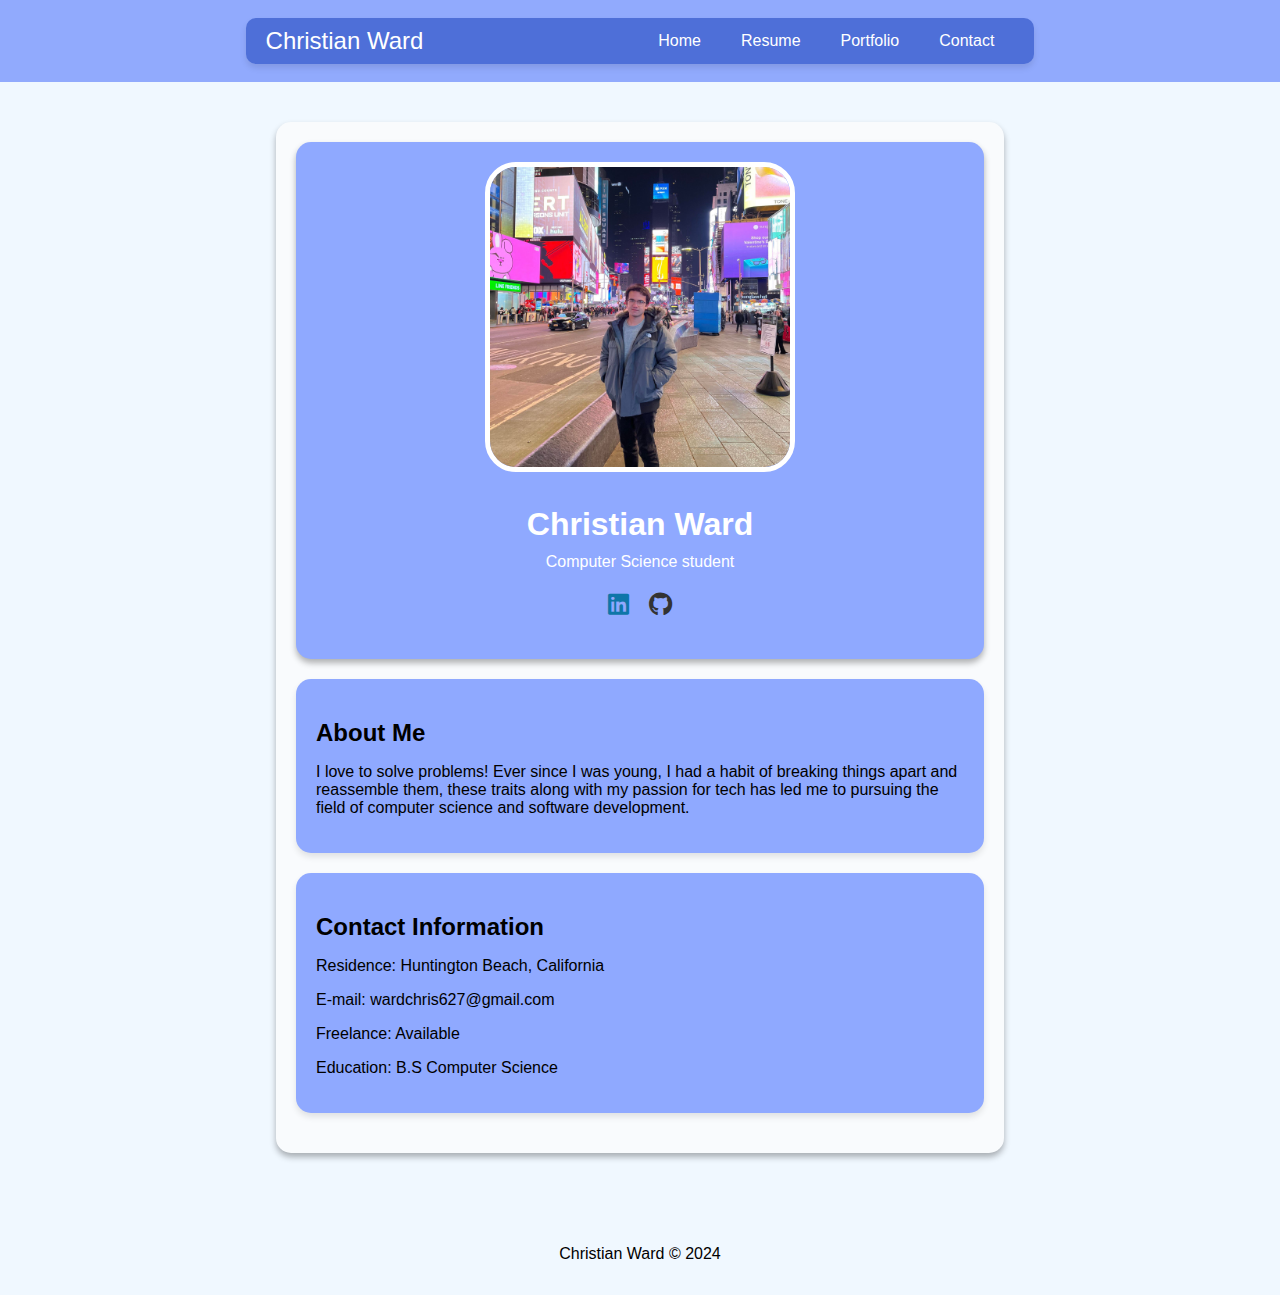
<file: index.html>
<!DOCTYPE html>
<html lang="en">
<head>
    <meta charset="UTF-8">
    <meta name="viewport" content="width=device-width, initial-scale=1.0">
    <title>Christian Ward</title>
    <link rel="stylesheet" href="style.css">
    <link rel="stylesheet" href="https://cdnjs.cloudflare.com/ajax/libs/font-awesome/6.0.0-beta3/css/all.min.css">
</head>
<body>
    <header>
        <nav>
            <div class="navbar-brand">Christian Ward</div>
            <ul class="navbar">
                <li><a href="index.html">Home</a></li>
                <li><a href="resume.html">Resume</a></li>
                <li><a href="portfolio.html">Portfolio</a></li>
                <li><a href="contact.html">Contact</a></li>
            </ul>
        </nav>
    </header>
    
    <div class="container">
        <main>
            <div class="profile-card">
                <img src="images/chris.jpg" alt="Christian Ward" class="profile-photo">
                <h1>Christian Ward</h1>
                <p>Computer Science student</p>
                <div class="social-icons">
                    <a href="https://www.linkedin.com/in/christian-ward-984973165/" target="_blank" class="icon linkedin">
                        <i class="fab fa-linkedin" aria-hidden="true"></i>
                    </a>
                    
                    <a href="https://github.com/chrisward62" target="_blank" class="icon github">
                        <i class="fab fa-github" aria-hidden="true"></i>
                    </a>
                    
                </div>
            </div>
            
            <section class="about-me">
                <h2>About Me</h2>
                <p>I love to solve problems! Ever since I was young, I had a habit of breaking things apart and reassemble them, these traits along with my passion for tech has led me to pursuing the field of computer science and software development.</p>
            </section>
            
            <section class="contact-info">
                <h2>Contact Information</h2>
                <p>Residence: Huntington Beach, California</p>
                <p>E-mail: wardchris627@gmail.com</p>
                <p>Freelance: Available</p>
                <p>Education: B.S Computer Science</p>
            </section>
        </main>
    </div>

    <footer>
        <p>Christian Ward © 2024</p>
    </footer>
</body>
</html>
</file>
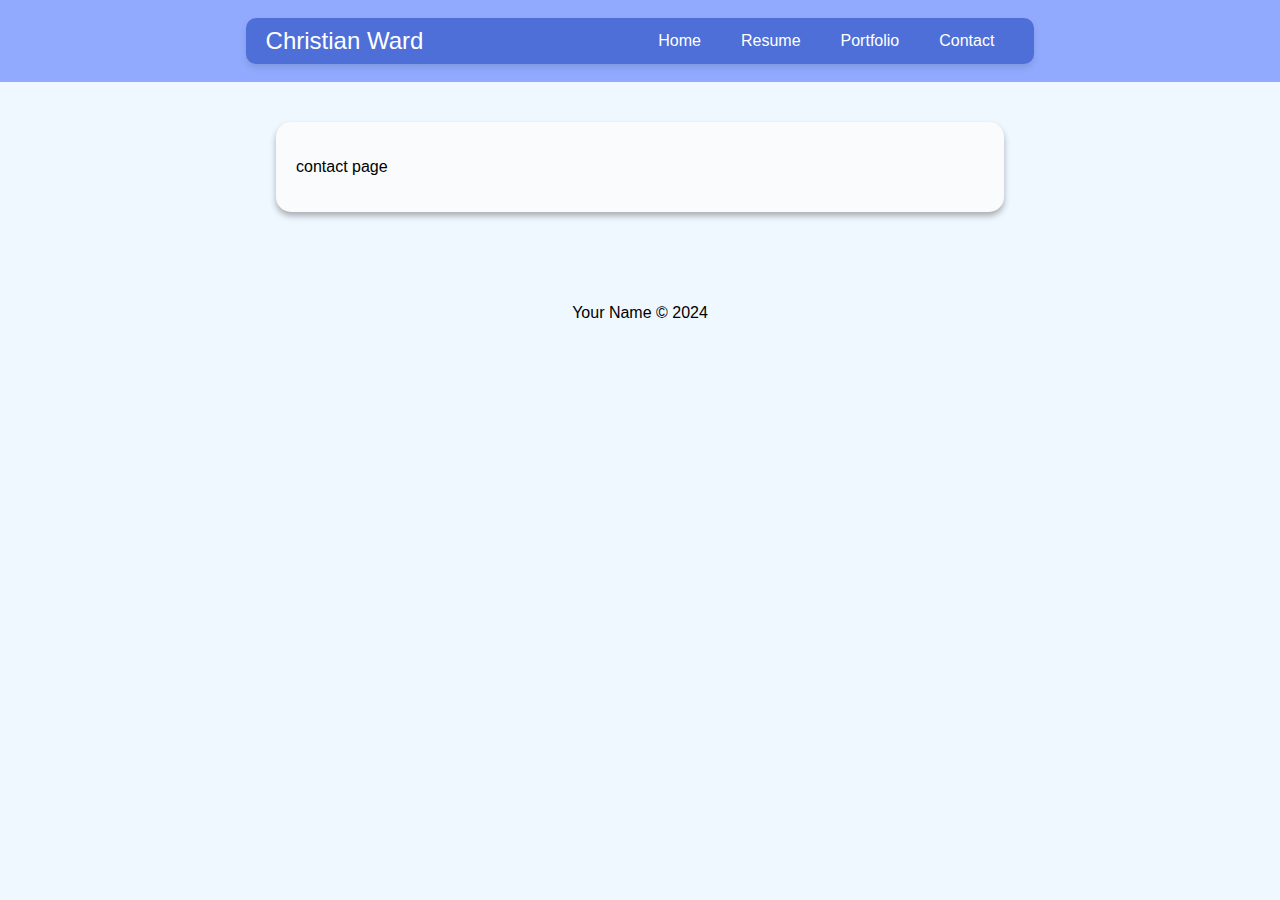
<file: contact.html>
<!DOCTYPE html>
<html lang="en">
<head>
    <meta charset="UTF-8">
    <meta name="viewport" content="width=device-width, initial-scale=1.0">
    <title>Christian Ward</title>
    <link rel="stylesheet" href="style.css">
</head>
<body>
    <header>
        <nav>
            <div class="navbar-brand">Christian Ward</div>
            <ul class="navbar">
                <li><a href="index.html">Home</a></li>
                <li><a href="resume.html">Resume</a></li>
                <li><a href="portfolio.html">Portfolio</a></li>
                <li><a href="contact.html">Contact</a></li>
            </ul>
        </nav>
    </header>
    
    <div class="container">
        <main>
            <!-- Content for each page goes here -->
            <p>contact page</p>
        </main>
    </div>

    <footer>
        <p>Your Name © 2024</p>
    </footer>
</body>
</html>
</file>
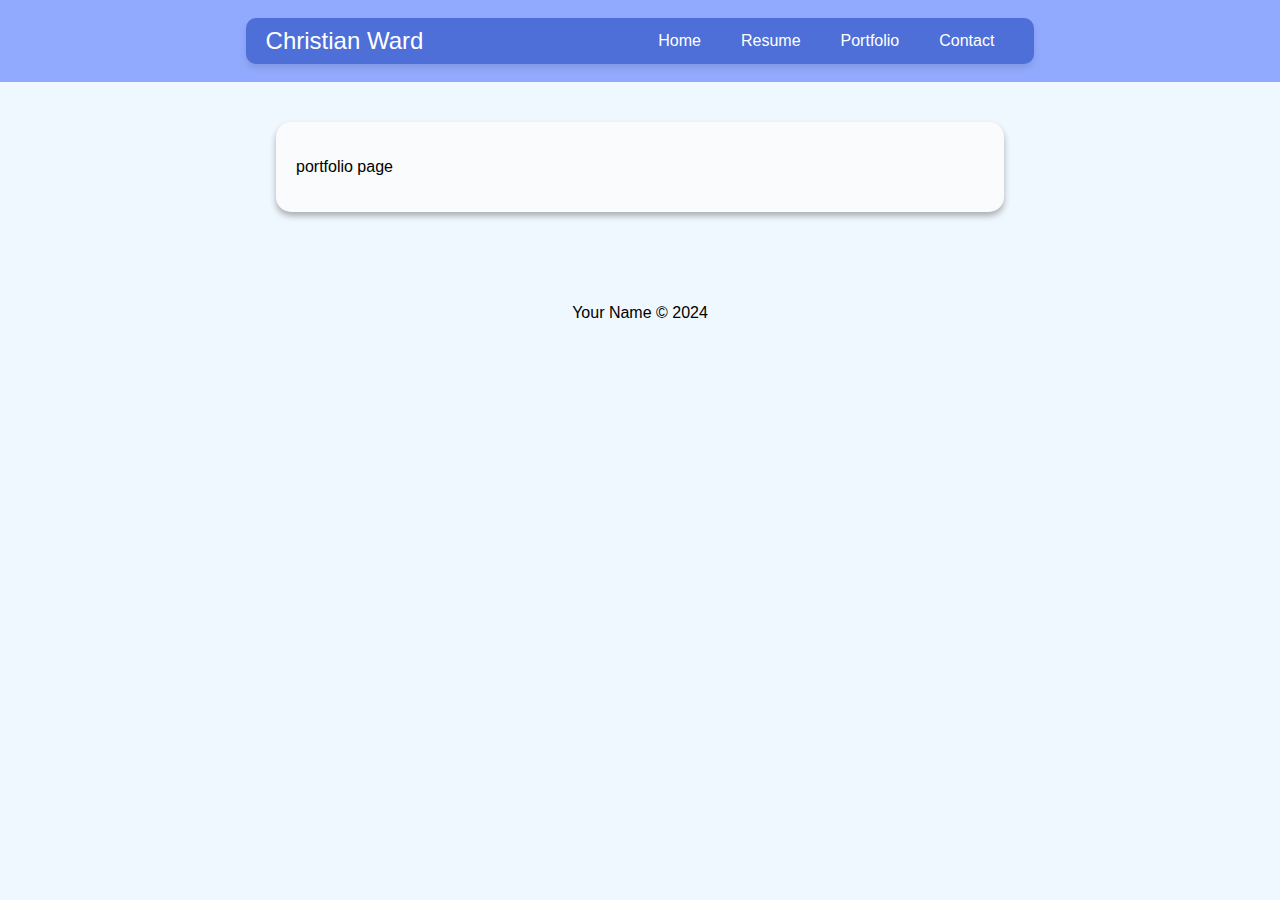
<file: portfolio.html>
<!DOCTYPE html>
<html lang="en">
<head>
    <meta charset="UTF-8">
    <meta name="viewport" content="width=device-width, initial-scale=1.0">
    <title>Christian Ward</title>
    <link rel="stylesheet" href="style.css">
</head>
<body>
    <header>
        <nav>
            <div class="navbar-brand">Christian Ward</div>
            <ul class="navbar">
                <li><a href="index.html">Home</a></li>
                <li><a href="resume.html">Resume</a></li>
                <li><a href="portfolio.html">Portfolio</a></li>
                <li><a href="contact.html">Contact</a></li>
            </ul>
        </nav>
    </header>
    
    <div class="container">
        <main>
            <!-- Content for each page goes here -->
            <p>portfolio page</p>
        </main>
    </div>

    <footer>
        <p>Your Name © 2024</p>
    </footer>
</body>
</html>
</file>
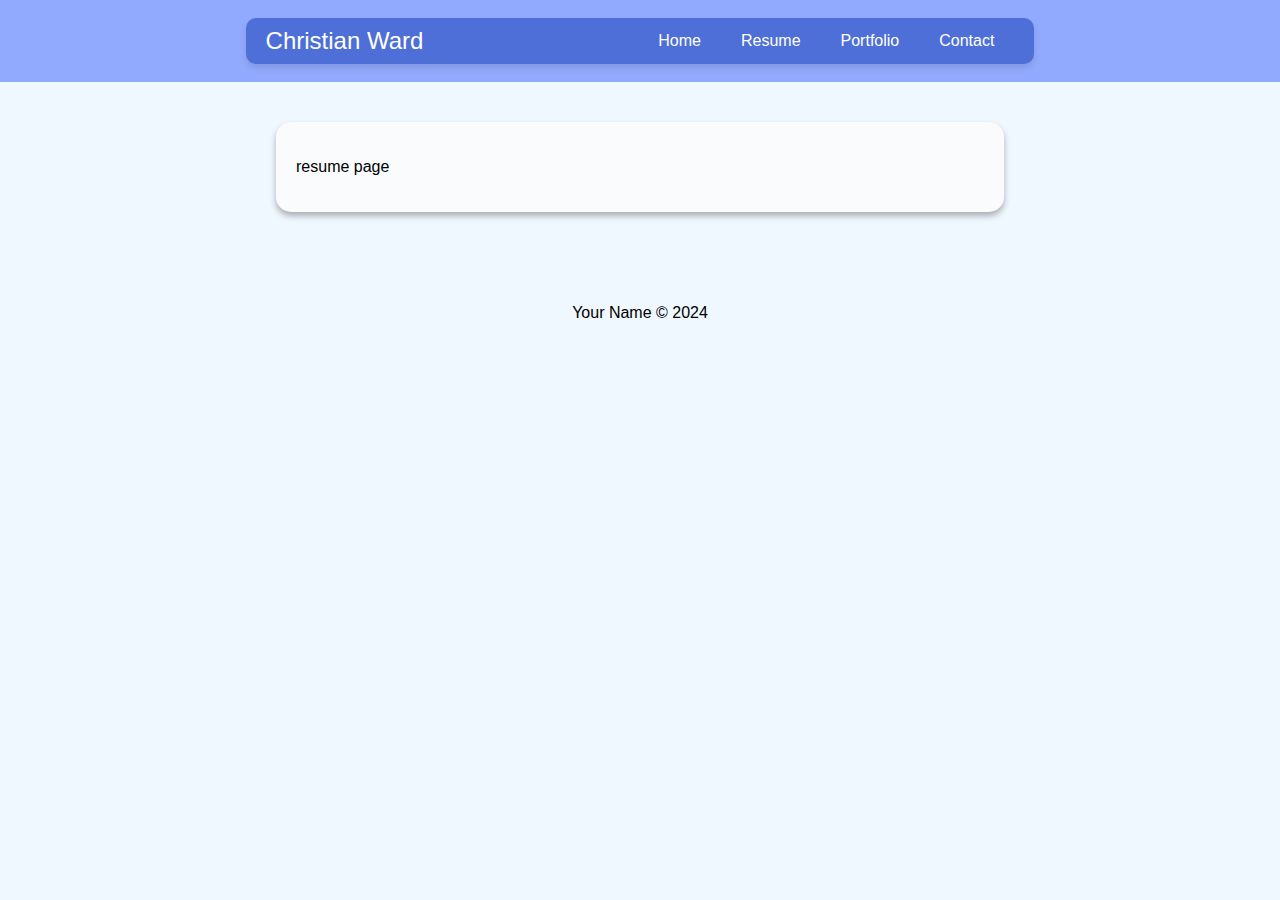
<file: resume.html>
<!DOCTYPE html>
<html lang="en">
<head>
    <meta charset="UTF-8">
    <meta name="viewport" content="width=device-width, initial-scale=1.0">
    <title>Christian Ward</title>
    <link rel="stylesheet" href="style.css">
</head>
<body>
    <header>
        <nav>
            <div class="navbar-brand">Christian Ward</div>
            <ul class="navbar">
                <li><a href="index.html">Home</a></li>
                <li><a href="resume.html">Resume</a></li>
                <li><a href="portfolio.html">Portfolio</a></li>
                <li><a href="contact.html">Contact</a></li>
            </ul>
        </nav>
    </header>
    
    <div class="container">
        <main>
            <!-- Content for each page goes here -->
            <p>resume page</p>
        </main>
    </div>

    <footer>
        <p>Your Name © 2024</p>
    </footer>
</body>
</html>
</file>
<file: style.css>
body {
    font-family: Arial, sans-serif;
    margin: 0;
    padding: 0;
    box-sizing: border-box;
    background-color: #f0f8ff; /* Light background for the body */
    
}

header {
    text-align: center;
    padding: 1em;
    background-color: #91aafd; /* Lighter blue for header and footer */
    border-bottom: 2px solid #91aafd; /* Border for header */
    border-top: 2px solid #91aafd; /* Border for footer */
}

footer {
    text-align: center;
    padding: 1em;
}

nav {
    display: flex;
    justify-content: space-between;
    align-items: center;
    padding: 0 20px; /* Add some padding on the sides */
    background-color: #4e6fd8; /* Same as your navbar background */
    max-width: 60%; /* Adjust the max-width as needed */
    margin: 0 auto; /* This centers the navbar horizontally */
    border-radius: 10px; /* Rounded corners for the navbar */
    box-shadow: 0 4px 6px rgba(0,0,0,0.1); /* Subtle shadow for depth */
}


.navbar-brand {
    font-size: 1.5em;
    color: white;
}

.navbar {
    list-style-type: none;
    margin: 0;
    padding: 0;
    display: flex; /* This will keep your navbar items in a row */
    border-radius: 10px; /* Rounded corners for the navbar */
}

.navbar li {
    float: none; /* Since we're using flexbox, float is not needed */
}

.navbar li a {
    display: block;
    color: white;
    text-align: center;
    padding: 14px 20px;
    text-decoration: none;
    border-radius: 5px; /* Rounded corners for links */
    transition: background-color 0.3s, color 0.3s; /* Smooth transition for hover effect */
}

.navbar li a:hover, .navbar li a:focus {
    background-color: #3a4ba0; /* Slightly darker blue for hover/focus */
    color: #fff;
}

main {
    padding: 20px;
    background-color: #f9fbfd; /* Very light background for content */
    border-radius: 15px; /* Rounded corners for the content area */
    margin: 20px;
    box-shadow: 0 4px 6px rgba(0,0,0,0.3); /* Subtle shadow for depth */

}

footer {
    margin-top: 20px;
    border-radius: 0 0 10px 10px; /* Rounded corners for the bottom of footer */
}

.container {
    max-width: 60%; /* Adjust the width as needed */
    margin: 0 auto; /* Centers the container */
    padding: 20px; /* Optional: Adds some padding inside the container */
}


.profile-card {
    text-align: center;
    background-color: #8fa9ff;
    padding: 20px;
    border-radius: 15px;
    margin-bottom: 20px;
    color: white;
    box-shadow: 0 4px 6px rgba(0,0,0,0.3);
}

.profile-card h1 {
    margin: 10px 0;
}

.profile-card p {
    margin: 5px 0 20px;
}

.profile-photo {
    width: 300px;
    height: 300px;
    border-radius: 10%;
    margin-bottom: 20px;
    border: 5px solid white;
    transition: all 0.3s ease; /* Smooth transition for hover effects */
}

.profile-photo:hover {
    transform: scale(1.05);
}

.social-icons {
    margin-bottom: 20px;
}

.social-icons img {
    width: 24px;
    height: 24px;
    margin: 0 10px;
}

.about-me, .contact-info {
    background-color: #8fa9ff;
    padding: 20px;
    border-radius: 15px;
    margin-bottom: 20px;
    box-shadow: 0 4px 6px rgba(0,0,0,0.1);
}

.contact-info h2, .about-me h2 {
    margin-bottom: 15px;
}

.social-icons {
    margin-bottom: 20px;
    /* Aligns icons horizontally */
    display: flex;
    justify-content: center;
    align-items: center;
}

/* Style for Font Awesome icons */
.social-icons a {
    color: inherit; /* Inherits color from parent element */
    text-decoration: none; /* Removes underline from links */
    margin: 0 10px; /* Spacing between icons */
    font-size: 24px; /* Size of the icons */
}

/* Specific styles for GitHub icon */
.social-icons a.github {
    color: #333; /* GitHub icon color */
}

/* Specific styles for LinkedIn icon */
.social-icons a.linkedin {
    color: #0e76a8; /* LinkedIn icon color */
}

/* Accessibility for screen readers */
.social-icons i[aria-hidden="true"] {
    visibility: visible;
}

/* Hover effects for icons */
.social-icons a:hover, .social-icons a:focus {
    opacity: 0.7; /* Dim the icon a bit when hovered/focused */
}
</file>
